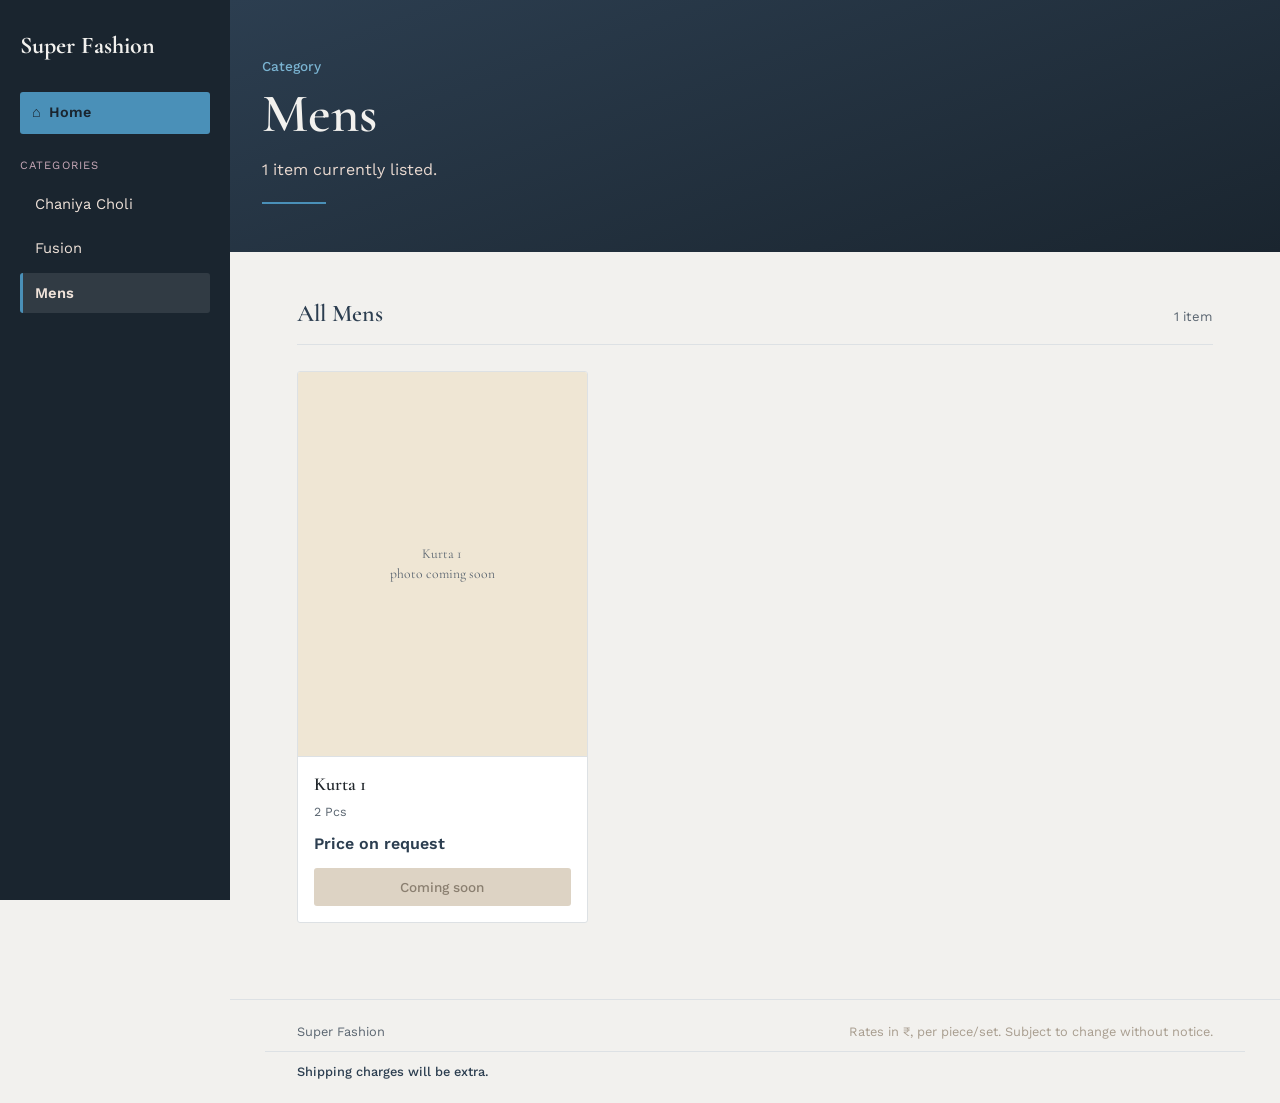
<file: mens.html>
<!DOCTYPE html>
<html lang="en">
<head>
<meta charset="UTF-8" />
<meta name="viewport" content="width=device-width, initial-scale=1.0" />
<title>Mens — Super Fashion</title>
<link rel="preconnect" href="https://fonts.googleapis.com">
<link rel="preconnect" href="https://fonts.gstatic.com" crossorigin>
<link href="https://fonts.googleapis.com/css2?family=Cormorant+Garamond:wght@500;600;700&family=Work+Sans:wght@400;500;600&display=swap" rel="stylesheet">
<style>
  :root{
    --wine: #2c3e50;
    --wine-dark: #1a252f;
    --marigold: #4a90b8;
    --marigold-light: #7ab3d1;
    --cream: #f2f1ee;
    --ink: #20262b;
    --ink-soft: #5a6570;
    --line: #dde1e4;
    --ready: #2f6e4a;
    --wait: #a35b1f;
    --radius: 3px;
    --serif: "Cormorant Garamond", Georgia, serif;
    --sans: "Work Sans", -apple-system, BlinkMacSystemFont, sans-serif;
  }
</style>
<link rel="stylesheet" href="base.css" />
</head>
<body>
<div class="layout">

  <aside class="sidebar">
    <span class="sidebar-brand">Super Fashion</span>
    <a class="sidebar-home" href="index.html">&#8962;&nbsp; Home</a>
    <p class="sidebar-label">CATEGORIES</p>
    <ul class="sidebar-nav">
      <li><a class="" href="chaniya-choli.html">Chaniya Choli</a></li>
<li><a class="" href="fusion.html">Fusion</a></li>
<li><a class="active" href="mens.html">Mens</a></li>

    </ul>
  </aside>

  <div class="content">

    <section class="hero">
      <div class="wrap">
        <p class="hero-kicker">Category</p>
        <h1 class="hero-title">Mens</h1>
        <p class="hero-sub">1 item currently listed.</p>
        <div class="hero-rule"></div>
      </div>
    </section>
    <section class="section">
      <div class="wrap">
        <div class="section-head">
          <h2>All Mens</h2>
          <span class="count">1 item</span>
        </div>
        <div class="grid">

        <article class="card">
          <div class="card-photo">
            <div class="fallback">Kurta 1<br/>photo coming soon</div>
          </div>
          <div class="card-body">
            <p class="card-code">Kurta 1</p>
            <p class="card-pcs">2 Pcs</p>
            <div class="card-meta">
              <span class="card-price">Price on request</span>
            </div>
            <a class="card-cta disabled" href="#">Coming soon</a>
          </div>
        </article>

        </div>
      </div>
    </section>

    <footer class="site-footer">
      <div class="wrap footer-row">
        <span>Super Fashion</span>
        <span class="dim">Rates in ₹, per piece/set. Subject to change without notice.</span>
      </div>
      <div class="wrap shipping-note">Shipping charges will be extra.</div>
    </footer>
  </div>
</div>
</body>
</html>
</file>
<file: base.css>
*{box-sizing:border-box;}
body{ margin:0; background:var(--cream); color:var(--ink); font-family:var(--sans); line-height:1.5; -webkit-font-smoothing:antialiased; }
a{ color:inherit; }

.layout{ display:flex; min-height:100vh; }

.sidebar{
  width:230px; flex-shrink:0; background:var(--wine-dark); color:var(--cream);
  padding:28px 20px; position:sticky; top:0; height:100vh; overflow-y:auto;
}
.sidebar-brand{ font-family:var(--serif); font-size:1.5rem; font-weight:700; margin-bottom:28px; display:block; }
.sidebar-home{
  display:flex; align-items:center; gap:8px; padding:10px 12px; border-radius:var(--radius);
  background:var(--marigold); color:var(--wine-dark); font-weight:600; text-decoration:none;
  font-size:0.9rem; margin-bottom:24px;
}
.sidebar-label{ font-size:0.7rem; letter-spacing:0.1em; color:#c9a9b8; margin:0 0 10px; }
.sidebar-nav{ list-style:none; margin:0; padding:0; }
.sidebar-nav li{ margin-bottom:4px; }
.sidebar-nav a{
  display:block; padding:9px 12px; border-radius:var(--radius); text-decoration:none;
  color:#f0e3da; font-size:0.92rem; border-left:3px solid transparent;
}
.sidebar-nav a:hover{ background:rgba(255,255,255,0.06); }
.sidebar-nav a.active{ background:rgba(255,255,255,0.1); border-left-color:var(--marigold); font-weight:600; }

.content{ flex:1; min-width:0; }
.wrap{ max-width:980px; margin:0 auto; padding:0 32px; }

.hero{ background:linear-gradient(160deg, var(--wine) 0%, var(--wine-dark) 100%); color:var(--cream); padding:56px 0 48px; }
.hero .wrap{ max-width:640px; margin:0; padding-left:32px; }
.hero-kicker{ font-size:0.85rem; color:var(--marigold-light); margin:0 0 10px; font-weight:500; }
.hero-title{ font-family:var(--serif); font-size:clamp(2.2rem, 5vw, 3.4rem); font-weight:600; margin:0 0 14px; line-height:1.05; }
.hero-sub{ font-size:1rem; color:#e9d9d0; max-width:46ch; margin:0 0 20px; }
.hero-rule{ width:64px; height:2px; background:var(--marigold); }

.section{ padding:44px 0 8px; }
.section-head{ display:flex; align-items:baseline; justify-content:space-between; border-bottom:1px solid var(--line); padding-bottom:12px; margin-bottom:26px; }
.section-head h2{ font-family:var(--serif); font-size:1.5rem; font-weight:600; margin:0; color:var(--wine); }
.section-head .see-all{ font-size:0.85rem; color:var(--wine); text-decoration:none; font-weight:500; }
.section-head .count{ font-size:0.82rem; color:var(--ink-soft); }

.grid{ display:grid; grid-template-columns:repeat(3, 1fr); gap:22px; margin-bottom:48px; }
@media (max-width: 900px){ .grid{ grid-template-columns:repeat(2, 1fr); } }
@media (max-width: 600px){ .grid{ grid-template-columns:1fr; } .sidebar{ position:relative; height:auto; width:100%; } .layout{ flex-direction:column; } }

.card{ background:#fff; border:1px solid var(--line); border-radius:var(--radius); overflow:hidden; display:flex; flex-direction:column; }
.card-photo{ aspect-ratio:3/4; background:#efe6d4; overflow:hidden; position:relative; }
.card-photo img{ width:100%; height:100%; object-fit:cover; display:block; }
.card-photo .fallback{ position:absolute; inset:0; display:flex; align-items:center; justify-content:center; font-family:var(--serif); color:var(--ink-soft); font-size:0.85rem; text-align:center; padding:16px; background:#efe6d4; }
.card-body{ padding:14px 16px 16px; border-top:1px solid var(--line); }
.card-code{ font-family:var(--serif); font-size:1.15rem; font-weight:600; margin:0 0 4px; }
.card-pcs{ font-size:0.78rem; color:var(--ink-soft); margin:0 0 10px; }
.card-meta{ display:flex; align-items:center; justify-content:space-between; margin-bottom:12px; }
.card-price{ font-size:1rem; font-weight:600; color:var(--wine); }
.card-price .unit{ font-size:0.72rem; font-weight:400; color:var(--ink-soft); margin-left:4px; }
.pill{ font-size:0.7rem; letter-spacing:0.03em; padding:4px 10px; border-radius:999px; font-weight:500; }
.pill-ready{ background:#e7f0e6; color:var(--ready); }
.pill-wait{ background:#f5e6d3; color:var(--wait); }
.card-cta{ display:block; text-align:center; padding:9px; border-radius:var(--radius); background:var(--wine); color:#fff; text-decoration:none; font-size:0.85rem; font-weight:500; }
.card-cta.disabled{ background:#ddd3c4; color:#8a7f70; pointer-events:none; }

.site-footer{ border-top:1px solid var(--line); padding:22px 0; margin-top:20px; }
.footer-row{ display:flex; justify-content:space-between; font-size:0.8rem; color:var(--ink-soft); flex-wrap:wrap; gap:8px; }
.footer-row .dim{ color:#a89d8f; }
.shipping-note{ margin-top:10px; padding-top:10px; border-top:1px solid var(--line); font-size:0.8rem; font-weight:500; color:var(--wine); }
</file>
